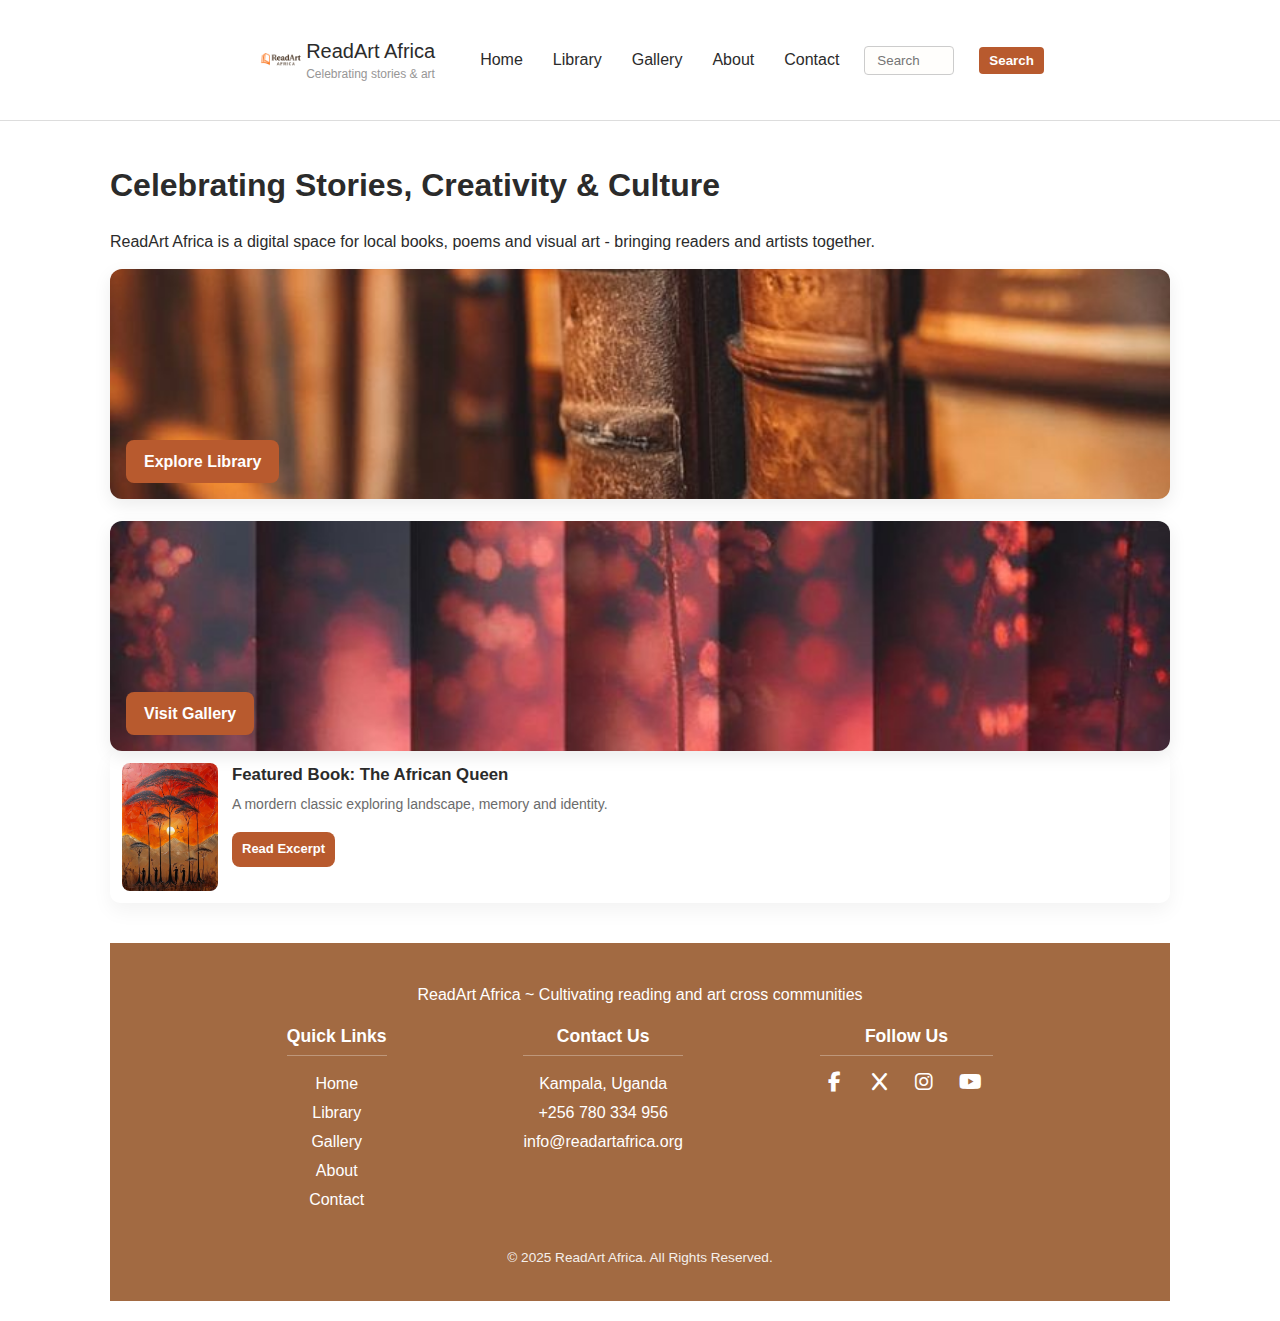
<file: ReadArt/index.html>
<!DOCTYPE html>
<html lang="en">
<head>
    <meta charset="UTF-8">
    <meta name="viewport" content="width=device-width, initial-scale=1.0">
    <title>ReadArt Africa | Celebrating Stories & Art</title>
    <link rel="stylesheet" href="style.css">
    <link rel="stylesheet" href="https://cdnjs.cloudflare.com/ajax/libs/font-awesome/6.5.0/css/all.min.css">
    <style>
            /* keep social icons visible and white whether using SVG or Font Awesome */
            .social-link i, .social-link svg { color: #fff; fill: #fff; width: 30px; height: 30px; vertical-align: middle; }
            .social-link i { font-size: 20px; line-height: 1; padding: 6px; }
            .social-link { margin-right: 10px; display: inline-block; }
            /* visually hide accessible labels but keep them available to screen readers */
            .sr-only { position: absolute !important; width: 1px; height: 1px; padding: 0; margin: -1px; overflow: hidden; clip: rect(0 0 0 0); white-space: nowrap; border: 0; }
    </style>
</head>
<body>
    <header class="site-header">
        <div class="container" style="display:flex;align-items: center;justify-content: space-between;">
            <div class="brand">
                <img src="assets/logo.png" alt="ReadArt Africa logo">
                <div>
                    <div class="title">ReadArt Africa</div>
                    <div class="tag">Celebrating stories & art</div>
                </div>
            </div>


            
    
           <nav class="primary" aria-label="Primary navigation">
            <ul>
            <li><a href="index.html">Home</a></li>
            <li><a href="library.html">Library</a></li>
            <li><a href="gallery.html">Gallery</a></li>
            <li><a href="about.html">About</a></li>
            <li><a href="contact.html">Contact</a></li>
            </ul>
        </nav>
        <div class="search-bar"><input type="text" placeholder="Search">
        <button class="search-bar button">Search</button></div> 
        </div>
    </header>
    <main class="container">
        <!--Hero-->
        <section class="hero">
            <div class="left">
                <h1>Celebrating Stories, Creativity & Culture</h1>
                <p>ReadArt Africa is a digital space for local books, poems and visual art - bringing readers and artists together.</p>
            </div> 
            <div class="right">  
                <div class="card1">
                  <img src="assets/shelf.jpg" alt="bookshelf" class="card1-img">
                  <a class="cta" href="library.html">Explore Library</a>
                </div>
                <div class="card1">  
                  <img src="assets/hero.jpg" alt="cover art" class="card1-img"> 
                  <a class="cta" href="gallery.html">Visit Gallery</a>
                </div>       
            </div>
        </section>

        <!--Featured book & artist-->
        <section class="gid-2" aria-hidden="Featured">
            <div class="card">
                <img src="assets/art.jpg" alt="Book cover">
                <div>
                    <h3>Featured Book: The African Queen</h3>
                    <p class="muted">A mordern classic exploring landscape, memory and identity.</p>
                    <div style="margin-top: 10px;">
                        <a href="library.html#booklist" class="btn-read">Read Excerpt</a>
                    </div>
                </div>
            </div>
        </section>
        
        <footer>
            ReadArt Africa ~ Cultivating reading and art cross communities 
            <div class="footer-container">
            <div class="footer-column">
                <h3>Quick Links</h3>
                <ul>
                    <li><a href="index.html">Home</a></li>
                    <li><a href="library.html">Library</a></li>
                    <li><a href="gallery.html">Gallery</a></li>
                    <li><a href="about.html">About</a></li>
                    <li><a href="contact.html">Contact</a></li>
                </ul>
            </div>

            <!--Conatct us-->
            <div class="footer-column">
                <h3>Contact Us</h3>
                <ul>
                    <li>Kampala, Uganda</li>
                    <li>+256 780 334 956</li>
                    <li>info@readartafrica.org</li>
                </ul>
            </div>
            <!--Follow Us-->
            <div class="footer-column">
                <h3>Follow Us</h3>
                <div class="social-links">
                    <div class="socials">
  <a class="social-link" href="https://facebook.com/ReadArtAfrica" target="_blank" rel="noopener" aria-label="Facebook">
    <i class="fab fa-facebook-f" aria-hidden="true"></i>
    <span class="sr-only">Facebook</span>
  </a>

  <a class="social-link" href="https://x.com/ReadArtAfrica" target="_blank" rel="noopener" aria-label="X">
    <i class="fab fa-x" aria-hidden="true"></i>
    <span class="sr-only">X</span>
  </a>

  <a class="social-link" href="https://instagram.com/ReadArtAfrica" target="_blank" rel="noopener" aria-label="Instagram">
    <i class="fab fa-instagram" aria-hidden="true"></i>
    <span class="sr-only">Instagram</span>
  </a>

  <a class="social-link" href="https://youtube.com/ReadArtAfrica" target="_blank" rel="noopener" aria-label="YouTube">
    <i class="fab fa-youtube" aria-hidden="true"></i>
    <span class="sr-only">YouTube</span>
  </a>
</div>
</div>
            </div>
       </div> 
       <p class="copyright">&COPY; 2025 ReadArt Africa. All Rights Reserved.</p>
        </footer>
    </main>
    </div>
</body>

</html>
</file>
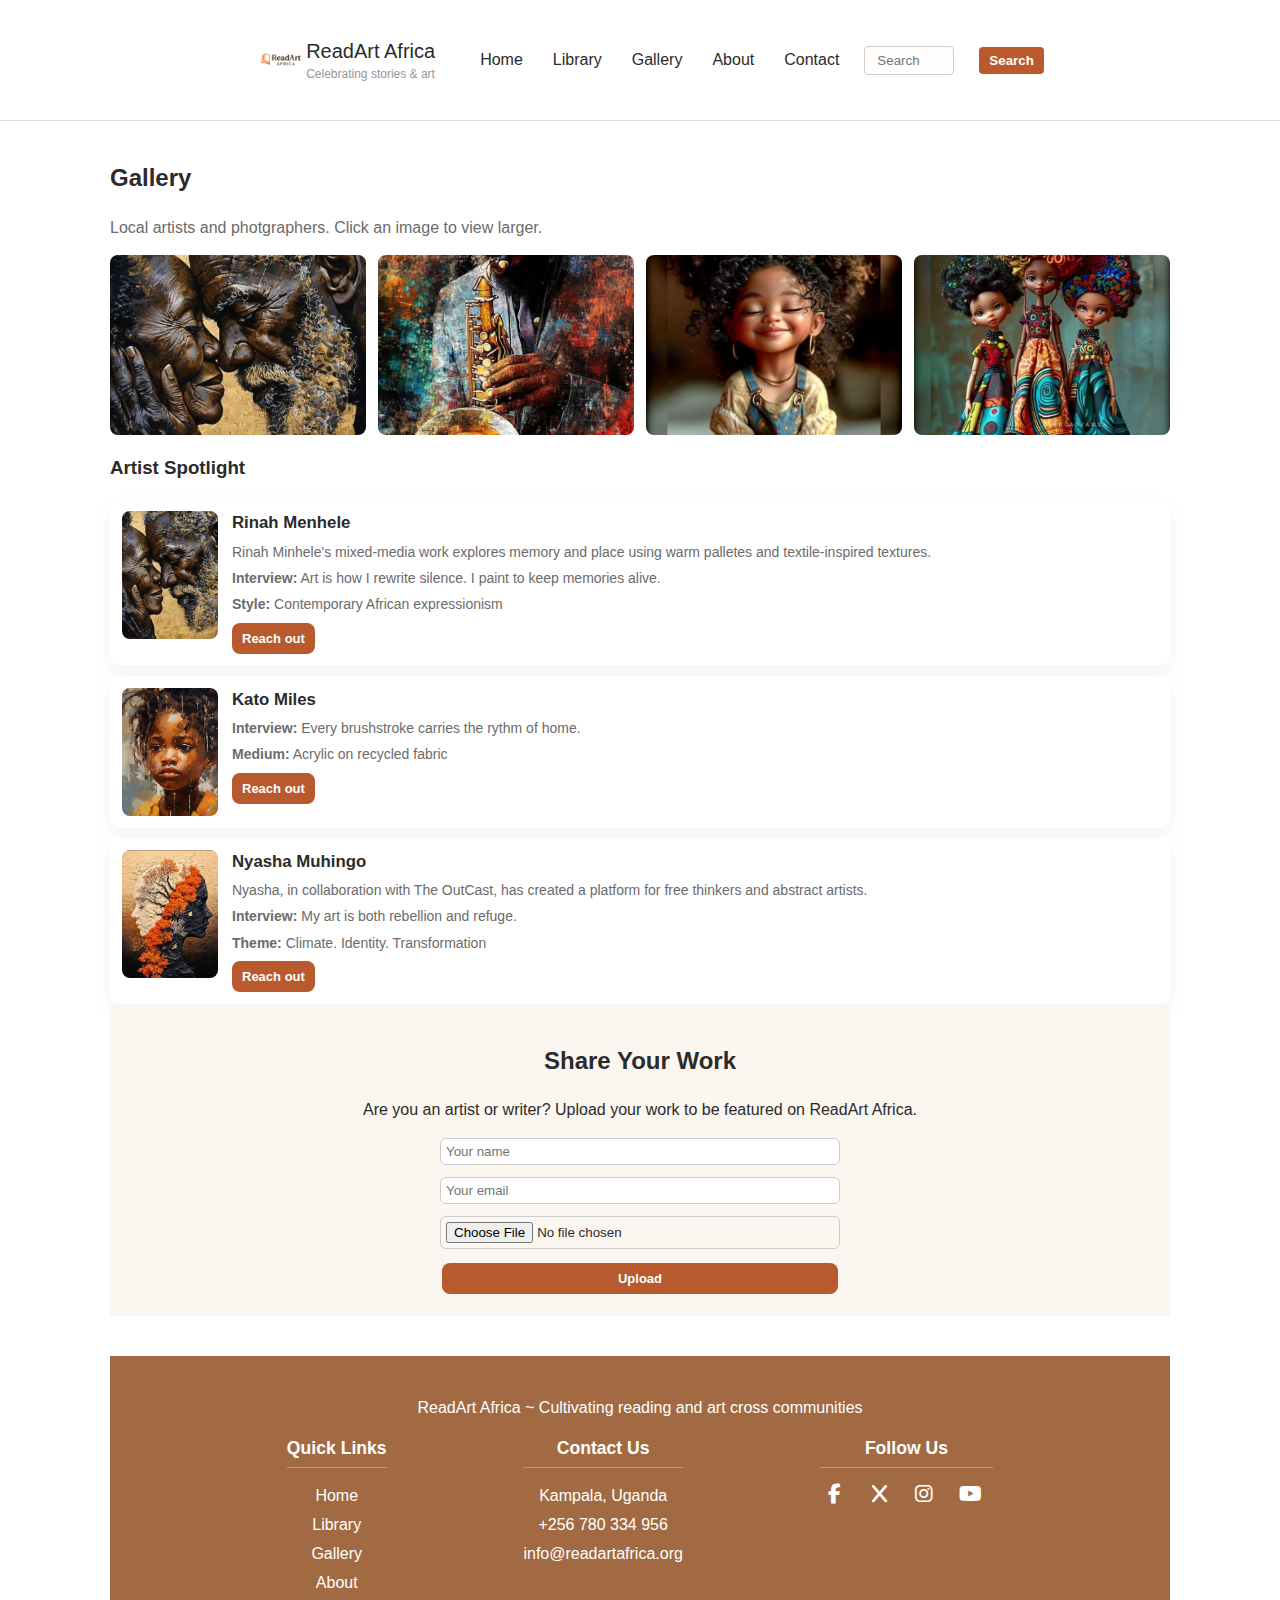
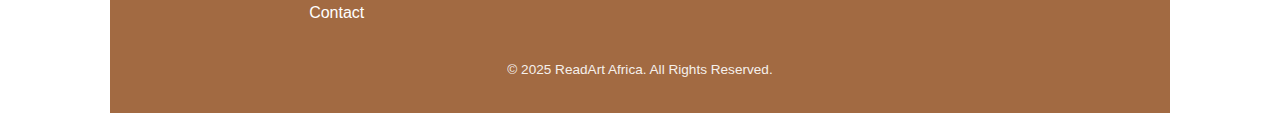
<file: ReadArt/gallery.html>
<!DOCTYPE html>
<html lang="en">
<head>
    <meta charset="UTF-8">
    <meta name="viewport" content="width=device-width, initial-scale=1.0">
    <title>ReadArt Africa | Gallery</title>
    <link rel="stylesheet" href="style.css">
    <link rel="stylesheet" href="https://cdnjs.cloudflare.com/ajax/libs/font-awesome/6.5.0/css/all.min.css">
    <style>
            /* keep social icons visible and white whether using SVG or Font Awesome */
            .social-link i, .social-link svg { color: #fff; fill: #fff; width: 30px; height: 30px; vertical-align: middle; }
            .social-link i { font-size: 20px; line-height: 1; padding: 6px; }
            .social-link { margin-right: 10px; display: inline-block; }
            /* visually hide accessible labels but keep them available to screen readers */
            .sr-only { position: absolute !important; width: 1px; height: 1px; padding: 0; margin: -1px; overflow: hidden; clip: rect(0 0 0 0); white-space: nowrap; border: 0; }
    </style>
</head>
<body>
    <header class="site-header">
        <div class="container" style="display:flex;align-items: center;justify-content: space-between;">
            <div class="brand">
                <img src="assets/logo.png" alt="ReadArt Africa logo">
                <div>
                    <div class="title">ReadArt Africa</div>
                    <div class="tag">Celebrating stories & art</div>
                </div>
            </div>
           <nav class="primary" aria-label="Primary navigation">
            <ul>
            <li><a href="index.html">Home</a></li>
            <li><a href="library.html">Library</a></li>
            <li><a href="gallery.html">Gallery</a></li>
            <li><a href="about.html">About</a></li>
            <li><a href="contact.html">Contact</a></li>
            </ul>
        </nav>
        <div class="search-bar"><input type="text" placeholder="Search">
        <button class="search-bar button">Search</button></div> 
        </div>
    </header>

   <main class="container">
    <h2 class="page-title">Gallery</h2>
    <p style="color:var(--muted); margin-top: 0;">Local artists and photgraphers. Click an image to view larger.</p>

    <section class="gallery-grid" aria-live="polite">
        <img src="assets/aging.jpg" alt="Untitled-Artist A">
        <img src="assets/Sax2.jpg" alt="Portrait-Artist B">
        <img src="assets/baby.jpg" alt="Landscape-Artist C">
        <img src="assets/girls.jpg" alt="Abstract-Artist D">
    </section>

    <section style="margin-top: 18px;">
        <h3>Artist Spotlight</h3>
        <div class="card" style="margin-top: 10px;">
            <img src="assets/aging.jpg" alt="Untitled-Artist">
            <div>
                <h3>Rinah Menhele</h3>
                <p class="muted">Rinah Minhele's mixed-media work explores memory and place using warm palletes and textile-inspired textures.</p>
                <p><strong>Interview:</strong> Art is how I rewrite silence. I paint to keep memories alive.</p>
                <p><strong>Style:</strong> Contemporary African expressionism</p>
                <a href="mailto:rinah@readartafrica.org"><button class="g-btn">Reach out</button></a>
            </div>
        </div>

        <div class="card" style="margin-top: 10px;">
            <img src="assets/cutie.jpg" alt="smiling kid">
            <div>
                <h3>Kato Miles</h3>
                <p><strong>Interview:</strong> Every brushstroke carries the rythm of home.</p>
                <p><strong>Medium:</strong> Acrylic on recycled fabric</p>
                <a href="mailto:kato@readartafrica.org"><button class="g-btn">Reach out</button></a>
            </div>
        </div>

        <div class="card" style="margin-top: 10px;">
            <img src="assets/empower.jpg" alt="Empowering">
            <div>
                <h3>Nyasha Muhingo</h3>
                <p class="muted">Nyasha, in collaboration with The OutCast, has created a platform for free thinkers and abstract artists.</p>
                <p><strong>Interview:</strong> My art is both rebellion and refuge.</p>
                <p><strong>Theme:</strong> Climate. Identity. Transformation</p>
                <a href="mailto:nyasha@readartafrica.org"><button class="g-btn">Reach out</button></a>
            </div>
        </div>
    </section>

    <section class="upload">
        <h2>Share Your Work</h2>
        <p>Are you an artist or writer? Upload your work to be featured on ReadArt Africa.</p>
        <form>
            <input type="text" placeholder="Your name" required>
            <input type="email" placeholder="Your email" required>
            <input type="file" required>
            <button>Upload</button>
        </form>
    </section>
    <footer>
            ReadArt Africa ~ Cultivating reading and art cross communities 
            <div class="footer-container">
            <div class="footer-column">
                <h3>Quick Links</h3>
                <ul>
                    <li><a href="index.html">Home</a></li>
                    <li><a href="library.html">Library</a></li>
                    <li><a href="gallery.html">Gallery</a></li>
                    <li><a href="about.html">About</a></li>
                    <li><a href="contact.html">Contact</a></li>
                </ul>
            </div>

            <!--Conatct us-->
            <div class="footer-column">
                <h3>Contact Us</h3>
                <ul>
                    <li>Kampala, Uganda</li>
                    <li>+256 780 334 956</li>
                    <li>info@readartafrica.org</li>
                </ul>
            </div>
            <!--Follow Us-->
            <div class="footer-column">
                <h3>Follow Us</h3>
                <div class="social-links">
                    <div class="socials">
  <a class="social-link" href="https://facebook.com/ReadArtAfrica" target="_blank" rel="noopener" aria-label="Facebook">
    <i class="fab fa-facebook-f" aria-hidden="true"></i>
    <span class="sr-only">Facebook</span>
  </a>

  <a class="social-link" href="https://x.com/ReadArtAfrica" target="_blank" rel="noopener" aria-label="X">
    <i class="fab fa-x" aria-hidden="true"></i>
    <span class="sr-only">X</span>
  </a>

  <a class="social-link" href="https://instagram.com/ReadArtAfrica" target="_blank" rel="noopener" aria-label="Instagram">
    <i class="fab fa-instagram" aria-hidden="true"></i>
    <span class="sr-only">Instagram</span>
  </a>

  <a class="social-link" href="https://youtube.com/ReadArtAfrica" target="_blank" rel="noopener" aria-label="YouTube">
    <i class="fab fa-youtube" aria-hidden="true"></i>
    <span class="sr-only">YouTube</span>
  </a>
</div>
                </div>
            </div>
       </div> 
       <p class="copyright">&COPY; 2025 ReadArt Africa. All Rights Reserved.</p>
        </footer>

   </main>   
</body>
</html>
</file>
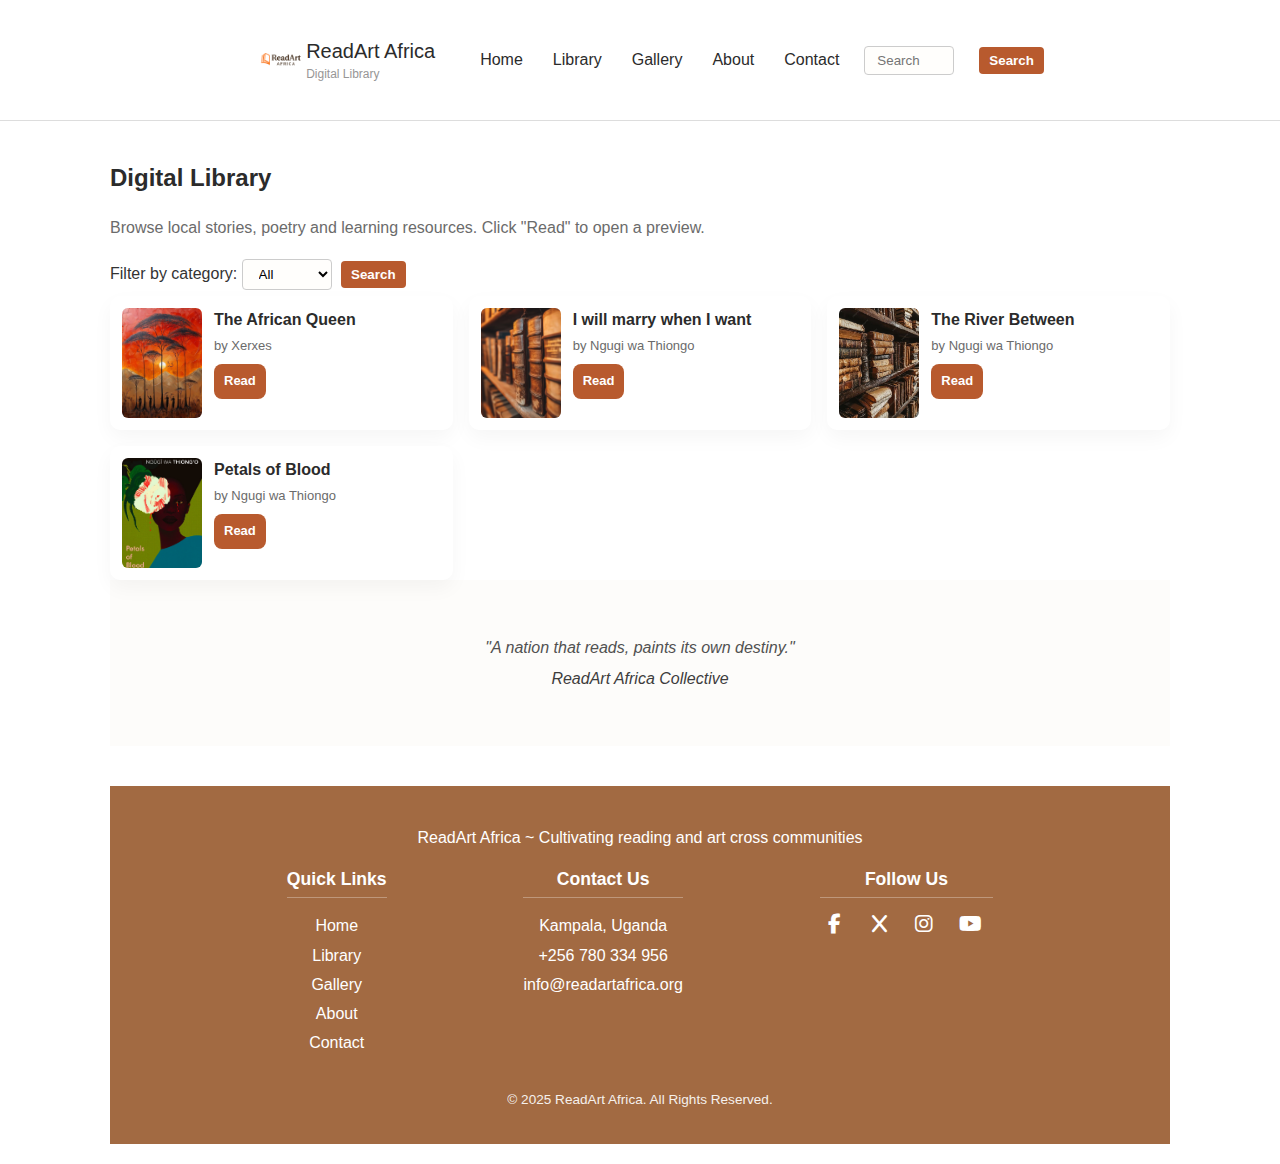
<file: ReadArt/library.html>
<!DOCTYPE html>
<html lang="en">
<head>
    <meta charset="UTF-8">
    <meta name="viewport" content="width=device-width, initial-scale=1.0">
    <title>ReadArt Africa | Library</title>
    <link rel="stylesheet" href="style.css">
    <link rel="stylesheet" href="https://cdnjs.cloudflare.com/ajax/libs/font-awesome/6.5.0/css/all.min.css">
    <style>
            /* keep social icons visible and white whether using SVG or Font Awesome */
            .social-link i, .social-link svg { color: #fff; fill: #fff; width: 30px; height: 30px; vertical-align: middle; }
            .social-link i { font-size: 20px; line-height: 1; padding: 6px; }
            .social-link { margin-right: 10px; display: inline-block; }
            /* visually hide accessible labels but keep them available to screen readers */
            .sr-only { position: absolute !important; width: 1px; height: 1px; padding: 0; margin: -1px; overflow: hidden; clip: rect(0 0 0 0); white-space: nowrap; border: 0; }
    </style>
</head>
<body>
    <header class="site-header">
        <div class="container" style="display:flex;align-items: center;justify-content: space-between;">
            <div class="brand">
                <img src="assets/logo.png" alt="ReadArt Africa logo">
                <div>
                    <div class="title">ReadArt Africa</div>
                    <div class="tag">Digital Library
                    </div>
                </div>
            </div>
           <nav class="primary" aria-label="Primary navigation">
            <ul>
            <li><a href="index.html">Home</a></li>
            <li><a href="library.html">Library</a></li>
            <li><a href="gallery.html">Gallery</a></li>
            <li><a href="about.html">About</a></li>
            <li><a href="contact.html">Contact</a></li>
            </ul>
        </nav>
        <div class="search-bar"><input type="text" placeholder="Search">
        <button class="search-bar button">Search</button></div> 
        </div> 
    </header>
    <main class="container">
        <h2 class="page-title" id="booklist">Digital Library</h2>
        <p style="color:var(--muted); margin-top: 0;">Browse local stories, poetry and learning resources. Click "Read" to open a preview.</p>

        <div class="library-filter">
            <label for="category">Filter by category:</label>
            <select id="category">
                <option>All</option>
                <option>Poetry</option>
                <option>Novels</option>
                <option>Essays</option>
            </select>
            <button>Search</button>
         </div>
        <!--Book cards:m update data-title, data-author, data-file-->
        <section class="grid-3" aria-live="polite">
            <article class="book-card" data-title="The African Queen" data-author="Xerxes">
                <img src="assets/art.jpg" alt="The African Queen cover">
                <div class="book-meta">
                    <h4>The African Queen</h4>
                    <p>by Xerxes</p>
                    <a class="btn-read" data-file="books/book1.pdf" href="assets/The-Power-of-Your-Subconscious-Mind-Joseph-Murphy-Z-Library.pdf">Read</a>
                </div>
        </article>

        <article class="book-card" data-title="I will marry when I want." data-author="Ngugi wa Thiongo">
            <img src="assets/shelf.jpg" alt="K cover">
            <div class="book-meta">
                <h4>I will marry when I want</h4>
                <p>by Ngugi wa Thiongo</p>
                <a class="btn-read" data-file="books/book2.pdf" href="assets/I-Will-Marry-When-I-Want-Ngugi-wa-Thiongo (3).pdf">Read</a>
            </div>
        </article>

        <article class="book-card" data-title="The River Between" data-author="Ngugi wa Thiongo">
            <img src="assets/shelf2.jpg" alt="River cover">
            <div class="book-meta">
                <h4>The River Between</h4>
                <p>by Ngugi wa Thiongo</p>
                <a class="btn-read" data-file="books/book3.pdf" href="assets/The River Between-Ngugi-Wa-Thiongo (1).pdf">Read</a>
            </div>
        </article>

        <article class="book-card" data-title="Petals of Blood" data-author="Ngugi wa Thiongo">
            <img src="assets/petals.jpg" alt="Petals cover">
            <div class="book-meta">
                <h4>Petals of Blood</h4>
                <p>by Ngugi wa Thiongo</p>
                <a class="btn-read" data-file="books/book4.pdf" href="assets/petalsofblood (1).pdf">Read</a>
            </div>
        </article>
    </section>
    <section class="quote">
        <blockquote>"A nation that reads, paints its own destiny."<span> ReadArt Africa Collective</span></blockquote>
    </section>

    <footer>
            ReadArt Africa ~ Cultivating reading and art cross communities 
            <div class="footer-container">
            <div class="footer-column">
                <h3>Quick Links</h3>
                <ul>
                    <li><a href="index.html">Home</a></li>
                    <li><a href="library.html">Library</a></li>
                    <li><a href="gallery.html">Gallery</a></li>
                    <li><a href="about.html">About</a></li>
                    <li><a href="contact.html">Contact</a></li>
                </ul>
            </div>

            <!--Conatct us-->
            <div class="footer-column">
                <h3>Contact Us</h3>
                <ul>
                    <li>Kampala, Uganda</li>
                    <li>+256 780 334 956</li>
                    <li>info@readartafrica.org</li>
                </ul>
            </div>
            <!--Follow Us-->
            <div class="footer-column">
                <h3>Follow Us</h3>
                <div class="social-links">
                   <div class="socials">
  <a class="social-link" href="https://facebook.com/ReadArtAfrica" target="_blank" rel="noopener" aria-label="Facebook">
    <i class="fab fa-facebook-f" aria-hidden="true"></i>
    <span class="sr-only">Facebook</span>
  </a>

  <a class="social-link" href="https://x.com/ReadArtAfrica" target="_blank" rel="noopener" aria-label="X">
    <i class="fab fa-x" aria-hidden="true"></i>
    <span class="sr-only">X</span>
  </a>

  <a class="social-link" href="https://instagram.com/ReadArtAfrica" target="_blank" rel="noopener" aria-label="Instagram">
    <i class="fab fa-instagram" aria-hidden="true"></i>
    <span class="sr-only">Instagram</span>
  </a>

  <a class="social-link" href="https://youtube.com/ReadArtAfrica" target="_blank" rel="noopener" aria-label="YouTube">
    <i class="fab fa-youtube" aria-hidden="true"></i>
    <span class="sr-only">YouTube</span>
  </a>
</div> 
                </div>
            </div>
       </div> 
       <p class="copyright">&COPY; 2025 ReadArt Africa. All Rights Reserved.</p>
        </footer>
    </main>

</body>
</html>
</file>
<file: ReadArt/style.css>
:root{
    --bg: #fbf6f0; /*warm beige background*/
    --card:#ffffff; /*cards and panels*/
    --accent:#b85a2e; /*burnt terracotta (primary accent)*/
    --accent-soft:#e7a07a; /*lighter background color for subtle backgrounds*/
    --dark: #2b2b2b; /*primary text color*/
    --muted: #6b6b6b; /*secondary text*/
    --radius: 12px;
    --max-width: 1100px;
    font-family: "Inter", "Segoe UI", Roboto, Arial, sans-serif;
}

/*Basic reset*/
*{box-sizing:border-box}
html,body{height:100%}
body{
    margin:0;
    min-height: 100%;
    background: linear-gradient(180deg), var(--bg) 0%, #fffefc 100%;
    color: var(--dark);
    -webkit-font-smoothing: antialiased; line-height: 1.45;
}

/*Container centers content*/
.container{
    max-width: var(--max-width);
    margin: 0 auto;
    padding: 20px;
}

/*Header*/
header{
    display: flex;
    justify-content: space-between;
    align-items: center;
    padding: 15px 40px;
    background-color: #fff;
    border-bottom: 1px solid #ddd;
    gap: 50px;
    margin: auto;
}

.brand{
    display: flex;
    align-items: center;
    justify-content: space-between;
    width: auto;
    margin-left: 20px;
    
}
.brand img{
    height:50px;
    width: auto;
    display: block;
}
.brand .title{
    margin:0;
    font-size:20px;
    width: auto;
}
.brand .tag{
    font-size:12px;
    color:#979696;
}

nav ul{
    list-style: none;
    display: flex;
    gap: 20px;
    margin: 0;
}
nav a{
    text-decoration: none;
    color: #2b2b2b;
    font-weight: 500;
    padding: 2px 5px;
    border-radius: 4px;
}
.search-bar{
    display: flex;
    align-items: center;
}
.search-bar input{
    padding:6px 12px;
    background: #fffefc;
    border-radius: 4px;
    border:1px solid #ccc;
    width:90px;
    transition:all 0.3s ease;
    margin-right: 5px;
}
.search-bar{
    display: flex;
    margin-left: 20px;/*spacing from nav links*/
}

.search-bar button{
    padding: 6px 10px;
    border-radius: 4px;
    border: none;
    background: var(--accent);
    color: white;
    font-weight: 700;
    cursor: pointer;
}

nav.primary a:hover{
    background: rgba(184,90, 46, 0.08);
    color: var(--accent);
}

/*Hero*/
.right{
   flex: 1;
   display: flex;
   flex-direction: column;
   gap: 22px;
}
.right .card1{
    position: relative;
    border-radius: var(--radius);
    overflow: hidden;
    box-shadow: 0 6px 18px rgba(0,0,0,0.08);
}
.right .card1 img{
    width:100%;
    height:230px;
    object-fit: cover;
    display: block;
}
.right .card1 .cta{
    position:absolute;
    bottom: 16px;
    left:16px;
    background: var(--accent);
    color: #fff;
    padding: 10px 18px;
    border-radius: 8px;
    font-weight: bold;
    text-decoration: none;
    transition: background 0.3s;
}
.right .card1 .cta:hover{
    background: #8a3f1f;
}

/*Featured grid (two columns)*/
.grid-2{
    display:grid;
    grid-template-columns: repeat(2,1fr);
    gap:18px;
    margin-top: 22px;
}
.grid-2 a{
    position:absolute;
    bottom: 16px;
    left:16px;
    background: var(--accent);
    color: #fff;
    padding: 10px 18px;
    border-radius: 8px;
    font-weight: bold;
    text-decoration: none;
    transition: background 0.3s;
}
/*Card used for features and artist spotlight*/
.card{
    display: flex;
    gap: 14px;
    background: var(--card);
    padding: 12px;
    border-radius: 10px;
    box-shadow: 0 8px 20px rgba(20,20,20,0.05);
    align-items: flex-start;
}
.card img{
    width: 96px;
    height: 128px;
    object-fit: cover;
    border-radius: 8px;
}
.card h3{margin:0; font-size: 1.05rem;}
.card p{margin:6px 0 0; color:var(--muted); font-size: 14px;}

/*Book grid*/
.grid-3{
    display: grid;
    grid-template-columns: repeat(3,1fr);
    gap:16px;
    margin-top: 6px;
}
.book-card{
    display: flex;
    gap:12px;
    background: var(--card);
    padding: 12px;
    border-radius: 10px;
    box-shadow: 0 8px 20px rgba(0,0,0,0.04);
    align-items: flex-start;
}
.book-card img{
    width: 80px;
    height: 110px;
    object-fit: cover;
    border-radius: 6px;
}
.book-meta h4{
    margin: 0;
    font-size: 1rem;
}
.book-meta p{
    margin: 6px 0 0;
    color:var(--muted);
    font-size: 13px;
}
.btn-read{
    display: inline-block;
    margin-top: 8px;
    padding: 8px 10px;
    background: var(--accent);
    color: #ffffff;
    border-radius: 8px;
    text-decoration: none;
    font-weight: 700;
    font-size: 13px;
}
.library-filter{margin-top: 20px;color: #333;}
.library-filter select{
    padding:6px 12px;
    background: #fffefc;
    border-radius: 4px;
    border:1px solid #ccc;
    width:90px;
    transition:all 0.3s ease;
    margin-right: 5px;
}
.library-filter button{
    padding: 6px 10px;
    border-radius: 4px;
    border: none;
    background: var(--accent);
    color: white;
    font-weight: 700;
    cursor: pointer;
}
.quote{
    background: #fdfcfa;
    text-align: center;
    padding: 40px 10%;
    font-style: italic;
    color: #515151;
}
.quote span{
    display: block;
    margin-top: 8px;
    color: #3d3d3d;
}

/*Gallery*/
.gallery-grid{
    display: grid;
    grid-template-columns: repeat(4,1fr);
    gap:12px;
    margin-top: 12px;
}
.gallery-grid img{
    width: 100%;
    height: 180px;
    object-fit: cover;
    border-radius: 8px;
    cursor: pointer;
    transition: transform .18s ease, box-shadow .18s ease;
}
.gallery-grid img:hover{
    transform:translateY(-6px);
    box-shadow:0 12px 30px rgba(0,0,0,0.12);
}
.g-btn{
    display: inline-block;
    margin-top: 8px;
    padding: 8px 10px;
    background: var(--accent);
    color: #ffffff;
    border-radius: 8px;
    text-decoration: none;
    font-weight: 700;
    font-size: 13px;
    border: none;
}

.upload{
    text-align: center;
    padding: 20px 10%;
    background: var(--bg);
}
.upload form{
    display: flex;
    flex-direction: column;
    gap: 12px;
    max-width: 400px;
    margin: auto;
}
.upload input{
    padding: 5px;
    border-radius: 6px;
    border: 1px solid #ccc;
}
.upload button{
    display: inline-block;
    margin: 2px;
    padding: 8px 10px;
    background: var(--accent);
    color: #ffffff;
    border-radius: 8px;
    text-decoration: none;
    font-weight: 700;
    font-size: 13px;
    border:none;
}
.upload button:hover{
    background: #8a3f1f;
    cursor: pointer;
}
/*==Hero section for About & Contact==*/
.herow{
    display:flex;
    align-items: center;
    justify-content: space-between;
    padding: 60px 10%;
    background: linear-gradient(to right,#fefefe,#f7f4ef);
}
.herow-text{
    flex:1;
    padding-right: 40px;
}
.herow-text h1{
    font-size: 2.4rem;
    margin-bottom: 16px;
    color:#4a2c2a;
}
.herow-text p{
    font-size: 1.1em;
    color: #6b6b6b;
}
.herow-image{
    flex: 1;
    text-align: center;
}
.herow-image img{
    max-width: 90%;
    border-radius: 12px;
    box-shadow: 0 4px 12px rgba(0,0,0,0.1);
}
/*About-section*/
.about-section{
    padding: 60px 10%;
    text-align: center;
}
.about-section p{
    max-width: 700px;
    margin: 0 auto;
    color: #6b6b6b;
}
.about-grid{
    display: grid;
    grid-template-columns: repeat(auto-fit,minmax(250px,1fr));
    gap: 24px;
    padding: 40px 10%;
}
.about-card{
    background: var(--bg);
    padding: 20px;
    border-radius: 10px;
    text-align: center;
    box-shadow: 0 2px 8px rgba(0,0,0,0.05);
    transition: transform 0.3s ease;
}
.about-card:hover{
    transform:translateY(-5px)
}
.about-card h3{
    margin-bottom: 12px;
    color:#2b2b2b;
}
/*Contact Page*/
.contact-container{
    display: grid;
    grid-template-columns: 1fr 1fr;
    gap: 25px;
    padding: 60px 10px;
}
.contact-form, .contact-details{
    background: var(--card);
    padding: 24px;
    border-radius: 10px;
    box-shadow: 0 2px 8px rgba(0,0,0,0.05);
}

.contact-form h2, .contact-details h2{
    margin-bottom: 16px;
    color:#2b2b2b;
}
.contact-form form{
    display: flex;
    flex-direction: column;
}
.contact-form label{
    margin-bottom: 3px;
    font-weight: bold;
    color: #333;
}
.contact-form input, .contact-form textarea {
    margin-bottom: 3px;
    padding: 10px;
    border: 1px solid #ccc;
    border-radius: 6px;
}
.contact-form button{
    display: inline-block;
    margin: 2px;
    padding: 8px 10px;
    background: var(--accent);
    color: #ffffff;
    border-radius: 8px;
    text-decoration: none;
    font-weight: 700;
    font-size: 13px;
    border:none;
}
.contact-form button:hover{
    background: #8a3f1f;
    cursor: pointer;
}
.contact-details ul{
    list-style: none;
    padding: 0;
}
.contact-details ul li{
    margin-bottom: 3px;
    font-size: 0.95em;
    color:#6b6b6b;
}




footer{
    background: rgba(139,69,19,0.8);
    color: #fff;
    padding: 40px 40px 20px;
    margin-top: 40px;
    text-align: center;
}
.footer-container{
    display: flex;
    justify-content: space-evenly;
    flex-wrap: wrap;
}
.footer-column h3{
    margin-bottom: 10px;
    font-size: 1.1em;
    border-bottom: 1px solid rgba(255,255,255,0.3);
    padding-bottom:  5px;
}
.footer-column ul{
    list-style: none;
    padding: 0;
}
.footer-column ul li{
    margin: 6px 0;
}
.footer-column a{
    color: #fff;
    text-decoration: none;
}
.footer-column a:hover{
    text-decoration: underline;
}
.social-links svg{
    display: flex;
    flex-direction: column;
    margin-right: 12px;
    font-size: 18px;
    color: #fff;
    transition: color 0.3s ease;
    padding: 8px;
}
.social-links i:hover{
    color:#fdee97;
}
footer p{
    text-align: center;
    margin-top: 20px;
    font-size: 0.85em;
    opacity: 0.9;
}
/*hidden checkbox for toggle*/
.menu-checkbox{
    display: none;
}
/*menu icon*/
.menu-icon{
    display: none;
    font-size: 26px;
    cursor: pointer;
    color: #333;
}

/*small-screen adjustments*/
@media (max-width:900px){
    .grid-3{grid-template-columns: repeat(2,1fr);}
    .gallery-grid{grid-template-columns: repeat(2,1fr);}
    .grid-2{grid-template-columns: 1fr;}
    .hero{flex-direction: column; align-items: flex-start;}
}
@media(max-width:520px){
    .grid-3{grid-template-columns: 1fr;}
    .gallery-grid{grid-template-columns: 1fr;}
    .brand .title{font-size: 1rem;}
    .hero h1{font-size: 1rem;}
    header.site-header{padding: 12px 12px;}
    nav a{display: none;}
}
</file>
